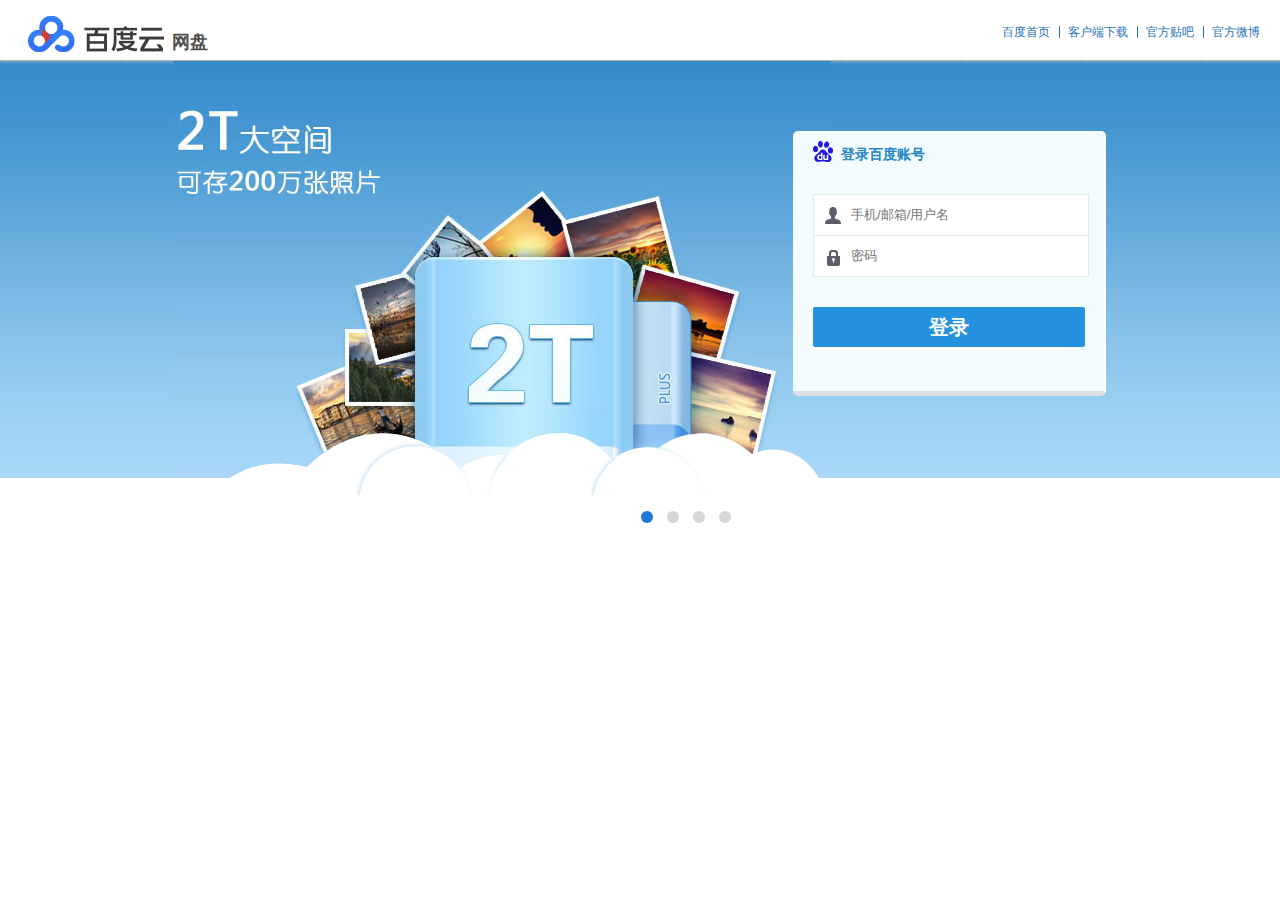
<file: index.html>
<!DOCTYPE html>
<html>
	<head>
		<meta charset="UTF-8">
		<title></title>
		<link rel="stylesheet" href="css/reset.css" />
		<link rel="stylesheet" href="css/public.css" />
		<link rel="stylesheet" href="css/login.css" />
	</head>
	<body>
		<header class="head clearfix">
			<div class="left fl">
				<a href="javascript:;" class="logo lBg fl">百度云</a>
				<a href="javascript:;" class="name fl">网盘</a>
			</div>
			<div class="right fr">
				<a href="http://www.baidu.com" target="_blank" class="fl">百度首页</a>
				<span class="line fl"></span>
				<a href="http://pan.baidu.com/download" target="_blank" class="fl">客户端下载</a>
				<span class="line fl"></span>
				<a href="http://tieba.baidu.com/f?kw=%B0%D9%B6%C8%CD%F8%C5%CC" target="_blank" class="fl">官方贴吧</a>
				<span class="line fl"></span>
				<a href="http://e.weibo.com/baiduwangpan" class="fl">官方微博</a>
			</div>
		</header>
		<section class="content">
			<div class="content_bg"></div>
			<div class="content_img">
				<ul class="imgBox">
					<li>
						<img src="img/yunbg1.jpg"/>
					</li>
					<li>
						<img src="img/yunbg2.jpg" />
					</li>
					<li>
						<img src="img/yunbg3.jpg"/>
					</li>
					<li>
						<img src="img/yunbg4.jpg" />
					</li>
				</ul>
				<div class="dot clearfix">
					<a href="javascript:;"></a>
					<a href="javascript:;"></a>
					<a href="javascript:;"></a>
					<a href="javascript:;"></a>
				</div>
			</div>
			<div class="cloud_bg lBg"></div>
			<div class="loginBox">
				<header class="loginBox_head clearfix">
					<span class="lBg fl"></span>
					<h4 class="fl">登录百度账号</h4>
				</header>
				<form class="login_info">
					<p>
						<input type="text" placeholder="手机/邮箱/用户名" class="username" />
						<span class="lBg uesername_icon"></span>
					</p>
					<p>
						<input type="text" placeholder="密码" class="password" />
						<span class="lBg password_icon"></span>
					</p>
					
				</form>
				<a href="javascript:;" class="login_btn">登录</a>
			</div>
		</section>
		<script src="js/common.js"></script>
		<script src="js/index.js"></script>
		<!--更改-->
		<!--<script src="js/login.js"></script>-->
	</body>
</html>
</file>
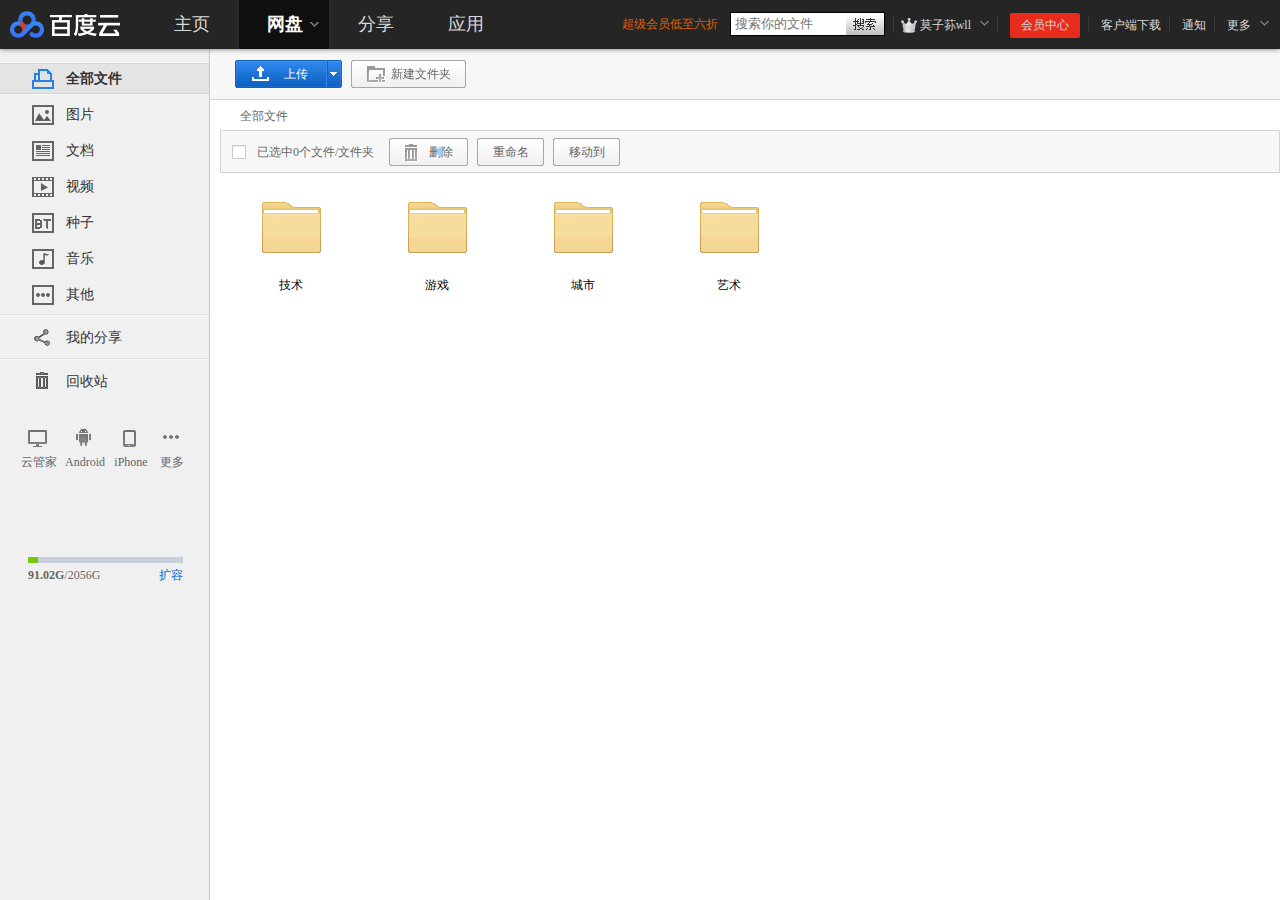
<file: index/bdy.html>
<!DOCTYPE html>
<html>
	<head>
		<meta charset="UTF-8">
		<title></title>
		<link rel="stylesheet" href="../css/reset.css" />
		<link rel="stylesheet" href="../css/public.css" />
		<link rel="stylesheet" href="../css/fixIE.css" />
		<link rel="stylesheet" href="../css/baiduyun.css" />
		<link rel="stylesheet" href="../css/dialog.css"/>
	</head>
	<body>
		<header class="head clearfix">
			<h1 class="head_title fl">
				<a href="javascript:;" class="bg">百度云</a>
			</h1>
			<ul class="head_nav fl">
				<li class="head_nav_list fl">
					<a href="javascript:;" class="head_nav_list_title">主页</a>
				</li>
				<!--网盘-->
				<li class="head_nav_list SkyDrive  borderset fl">
					<a href="javascript:;" class="head_nav_list_title clearfix">
						<span class="SkyDrive_title fl">网盘</span>
						<span class="title_icon bg fl ie_overflow"></span>
						<div class="box"></div>
					</a>
					<div class="SkyDrive_content clearfix">
						<a href="javascript:;" class="SkyDrive_content_app fl">
							<span class="icon icon1 bg fl"></span>
							<span class="sky_app_name fl">网盘</span>
						</a>
						<a href="javascript:;" class="SkyDrive_content_app fl">
							<span class="icon icon2 bg fl"></span>
							<span class="sky_app_name fl">通讯录</span>
						</a>
						<a href="javascript:;" class="SkyDrive_content_app fl">
							<span class="icon icon3 bg fl"></span>
							<span class="sky_app_name fl">通话记录</span>
						</a>
						<a href="javascript:;" class="SkyDrive_content_app fl">
							<span class="icon icon4 bg fl"></span>
							<span class="sky_app_name fl">短信</span>
						</a>
						<a href="javascript:;" class="SkyDrive_content_app fl">
							<span class="icon icon5 bg fl"></span>
							<span class="sky_app_name fl">相册</span>
						</a>
						<a href="javascript:;" class="SkyDrive_content_app fl">
							<span class="icon icon6 bg fl"></span>
							<span class="sky_app_name fl">文章</span>
						</a>
						<a href="javascript:;" class="SkyDrive_content_app fl">
							<span class="icon icon7 bg fl"></span>
							<span class="sky_app_name fl">记事本</span>
						</a>
						<a href="javascript:;" class="SkyDrive_content_app fl">
							<span class="icon icon8 bg fl"></span>
							<span class="sky_app_name fl">手机找回</span>
						</a>
						<a href="javascript:;" class="SkyDrive_content_app fl">
							<span class="icon icon9 bg fl"></span>
							<span class="sky_app_name fl">云直播</span>
						</a>
					</div>
				</li>
				<li class="head_nav_list fl">
					<a href="javascript:;" class="head_nav_list_title">分享</a>
				</li>
				<li class="head_nav_list fl">
					<a href="javascript:;" class="head_nav_list_title">应用</a>
				</li>
			</ul>
			<div class="head_right fr">
				<a href="javascript:;" class="node fl">超级会员低至六折</a>
				<form class="search fl">
					<input type="text" placeholder="搜索你的文件" />
					<a href="javascript:;" class="search_btn bg"></a>
					<!--<ul></ul>-->
				</form>
				<div class="other_info fl">
					<span class="line fl ie_overflow line1"></span>
					<div class="user_info fl">
						<a href="javascript:;" class="icon bg fl ie_overflow"></a>
						<a href="javascript:;" class="fl">
							<span class="user_name fl">莫子荪wll</span>
							<span class="list_icon bg ie_overflow fl"></span>
						</a>
						<div class="user_detail">
							<span class="triangle ie_overflow bg"></span>
							<a href="javascript:;">个人资料</a>
							<a href="javascript:;">购买容量</a>
							<a href="javascript:;">云冲印</a>
							<span class="hrline ie_overflow"></span>
							<a href="javascript:;" id="quit">退出</a>
						</div>
					</div>
					<span class="line fl ie_overflow"></span>
					<a href="javascript:;" class="fl vip_center">会员中心</a>
					<span class="line fl ie_overflow"></span>
					<a href="javascript:;" class="fl hoverud">客户端下载</a>
					<span class="line fl ie_overflow"></span>
					<a href="javascript:;" class="fl hoverud">通知</a>
					<span class="line fl ie_overflow"></span>
					<div class="head_right_more fl">
						<a href="javascript:;" class="fl user_info user_info_more">
							<span class="user_name fl">更多</span>
							<span class="list_icon bg ie_overflow fl"></span>
						</a>
						<div class="head_more user_detail">
							<span class="triangle ie_overflow bg"></span>
							<a href="javascript:;">开启https模式</a>
							<span class="hrline ie_overflow"></span>
							<a href="javascript:;">移动开放平台</a>
							<span class="hrline ie_overflow"></span>
							<a href="javascript:;">收藏工具</a>
							<a href="javascript:;">版本中心</a>
							<a href="javascript:;">帮助中心</a>
							<a href="javascript:;">问题反馈</a>
							<a href="javascript:;">服务协议</a>
							<a href="javascript:;">权利声明</a>
						</div>
					</div>
				</div>
			</div>
		</header>
		<section class="content clearfix">
			<!--左边内容-->
			<div class="left_content fl">
				<!--各类APP入口-->
				<ul class="menu_list">
					<li class="list_item active clearfix">
						<a href="javascript:;" class="item_href clearfix">
							<span class="icon icon1 bg fl"></span>
							<span class="text fl">全部文件</span>
						</a>
					</li>
					<li class="list_item clearfix">
						<a href="javascript:;" class="item_href clearfix">
							<span class="icon icon2 bg fl"></span>
							<span class="text fl">图片</span>
						</a>
					</li>
					<li class="list_item clearfix">
						<a href="javascript:;" class="item_href clearfix">
							<span class="icon icon3 bg fl"></span>
							<span class="text fl">文档</span>
						</a>
					</li>
					<li class="list_item clearfix">
						<a href="javascript:;" class="item_href clearfix">
							<span class="icon icon4 bg fl"></span>
							<span class="text fl">视频</span>
						</a>
					</li>
					<li class="list_item clearfix">
						<a href="javascript:;" class="item_href clearfix">
							<span class="icon icon5 bg fl"></span>
							<span class="text fl">种子</span>
						</a>
					</li>
					<li class="list_item clearfix">
						<a href="javascript:;" class="item_href clearfix">
							<span class="icon icon6 bg fl"></span>
							<span class="text fl">音乐</span>
						</a>
					</li>
					<li class="list_item clearfix">
						<a href="javascript:;" class="item_href clearfix">
							<span class="icon icon7 bg fl"></span>
							<span class="text fl">其他</span>
						</a>
					</li>
				</ul>
				<div class="sep_line ie_overflow"></div>
				<!--我的分享-->
				<ul class="menu_list my_share">
					<li class="list_item">
						<a href="javascript:;" class="item_href clearfix">
							<span class="icon icon8 bg fl"></span>
							<span class="text fl">我的分享</span>
						</a>
					</li>
				</ul>
				<div class="sep_line ie_overflow"></div>
				<!--回收站-->
				<ul class="menu_list recycle">
					<li class="list_item">
						<a href="javascript:;" class="item_href clearfix">
							<span class="icon icon9 bg fl"></span>
							<span class="text fl">回收站</span>
						</a>
					</li>
				</ul>
				<!--其他选择-更多-->
				<div class="side_options clearfix">
					<a href="javascript:;" class="opt_href fl">
						<span class="icon icon1 bg"></span>
						<span class="opt_text">云管家</span>
					</a>
					<a href="javascript:;" class="opt_href fl">
						<span class="icon icon2 bg"></span>
						<span class="opt_text">Android</span>
					</a>
					<a href="javascript:;" class="opt_href fl">
						<span class="icon icon3 bg"></span>
						<span class="opt_text">iPhone</span>
					</a>
					<div class="fl more_opt_box">
						<a href="javascript:;" class="opt_href href_more fl">
							<span class="icon icon4 bg"></span>
							<span class="opt_text">更多</span>
						</a>
						<div class="more_opt clearfix">
							<span class="triangle ie_overflow bg"></span>
							<div class="more_opt_left fl">
								<a href="javascript:;" class="fl more_opt_left_link">
									<span class="icon bg icon1"></span>
									<span class="more_opt_text">WP</span>
								</a>
								<a href="javascript:;" class="fl more_opt_left_link">
									<span class="icon bg icon2"></span>
									<span class="more_opt_text">iPad</span>
								</a>
								<a href="javascript:;" class="fl more_opt_left_link mac">
									<span class="icon bg icon3"></span>
									<span class="more_opt_text">Mac同步盘</span>
								</a>
							</div>
							<div class="more_opt_right fl">
								<img src="../img/code_icon.png" />
								<p>扫描二维码下载</p>
							</div>
						</div>
					</div>
				</div>
				<!--扩容-->
				<div class="container">
					<div class="container_img">
						<span class="container_now ie_overflow"></span>
					</div>
					<div class="container_des clearfix">
						<div class="container_des_left fl">
							<strong>91.02G</strong>
							<span>/</span>
							<span>2056G</span>
						</div>
						<a href="javascript:;" class="extend_space fr">扩容</a>
					</div>
				</div>
			</div>
			<!--内容区域-右边-->
			<div class="right_content fl">
				<ul class="contextmenu"></ul>
				<header class="head_main clearfix">
					<ul class="head_btns fl">
						<li class="fl head_btns_item">
							<a href="javascript:;" class="head_btns_itema upload bg fl">
								<span class="fl bg_begin bg"></span>
								<span class="fl text">上传</span>
								<span class="fl bg bg_end"></span>
								<input type="file" id="fileUpload" />
							</a>
							<!--<div class="upload_menu">
								<a href="javascript:;">上传文件</a>
								<a href="javascript:;">上传文件夹</a>
							</div>-->
						</li>
						<li class="fl head_btns_item">
							<a href="javascript:;" class="head_btns_itema create_nfile bg fl">
								<span class="fl bg_begin bg"></span>
								<span class="fl text">新建文件夹</span>
								<span class="fl bg bg_end"></span>
							</a>
						</li>
						<!--<li class="fl head_btns_item">
							<a href="javascript:;" class="head_btns_itema create_nfile off_dld bg fl">
								<span class="fl bg_begin bg"></span>
								<span class="fl text">离线下载</span>
								<span class="fl bg bg_end"></span>
							</a>
						</li>-->
					</ul>
					<!--<div class="head_showtype fr">查看方式切换
						<a href="javascript:;" class="list_switch fl bg" id="showlist"></a>
						<a href="javascript:;" class="icon_switch fl bg" id="showicon"></a>
					</div>-->
				</header>
				<div class="right_main">
					<div class="rm_head clearfix">
						<div class="left fl">
							<p class="file_catalog">
								<span class="all">全部文件</span>
								<!--<a href="javascript:;">上一级</a>
								<a href="javascript:;">全部文件</a>-->
							</p>
						</div>
						<!--<div class="onload_num fr">已全部加载，共<span class="fileNum">13</span>个</div>-->
					</div>
					<div class="rm_content">
						<div class="file_handle clearfix">
							<span class="select_all bg fl"></span>
							<div class="handle_list fl">
								<p class="select_node fl">已选中<span>0</span>个文件/文件夹</p>
								<ul class="head_btns fl">
									<!--<li class="fl head_btns_item">
										<a href="javascript:;" class="head_btns_itema create_nfile fshare bg fl">
											<span class="fl bg_begin bg"></span>
											<span class="fl text">分享</span>
											<span class="fl bg bg_end"></span>
										</a>
									</li>-->
									<!--<li class="fl head_btns_item">
										<a href="javascript:;" class="head_btns_itema create_nfile fupload bg fl">
											<span class="fl bg_begin bg"></span>
											<span class="fl text">下载</span>
											<span class="fl bg bg_end"></span>
										</a>
									</li>-->
									<li class="fl head_btns_item deletaBtn">
										<a href="javascript:;" class="head_btns_itema create_nfile fdelete bg fl">
											<span class="fl bg_begin bg"></span>
											<span class="fl text">删除</span>
											<span class="fl bg bg_end"></span>
										</a>
									</li>
									<li class="fl head_btns_item class
										rename">
										<a href="javascript:;" class="head_btns_itema create_nfile bg fl">
											<span class="fl bg"></span>
											<span class="fl text">重命名</span>
											<span class="fl bg bg_end"></span>
										</a>
									</li>
									<!--<li class="fl head_btns_item copyFile">
										<a href="javascript:;" class="head_btns_itema create_nfile bg fl">
											<span class="fl bg"></span>
											<span class="fl text">复制到</span>
											<span class="fl bg bg_end"></span>
										</a>
									</li>-->
									<li class="fl head_btns_item moveFile">
										<a href="javascript:;" class="head_btns_itema create_nfile bg fl">
											<span class="fl bg"></span>
											<span class="fl text">移动到</span>
											<span class="fl bg bg_end"></span>
										</a>
									</li>
								</ul>
							</div>
						</div>
						<div class="file_box_wrap">
							<ul class="file_box clearfix">
							<!--<li class="file_list fl">
								<a href="javascript:;" class="file_a">
									<img src="../img/file_img.png" />
									<span class="bg"></span>
								</a>
								<a href="javascript:;" class="confirm_name">文件名</a>
								<div class="modify_name">
									<input type="text" class="textName" />
									<span class="bg confBtn"></span>
									<span class="bg cancelBtn"></span>
								</div>
							</li>-->
							</ul>
						</div>
					</div>
				</div>
			</div>
		</section>
		<div class="drag_select"></div>
		<div class="dialog">
			<header class="dialog_head clearfix">
				<h4 class="fl"></h4>
				<a href="javascript:;" class="closeBtn fr">关闭</a>
			</header>
			<div class="dialog_content">
				<h4 class="allFileBtn">+所有文件</h4>
				<ul class="firstFile"></ul>
			</div>
			<div class="foot_btn">
				<!--<a href="javascript:;" class="foot">新建文件夹</a>-->
				<a href="javascript:;" class="foot_confirm_btn">确定</a>
				<a href="javascript:;" class="foot_cancel_btn">取消</a>
			</div>
		</div>
		<div class="mark"></div>
		<script src="../js/data.js"></script>
		<script src="../js/common.js"></script>
		<script src="../js/tool.js"></script>
		<script src="../js/bdy.js"></script>
	</body>
</html>
</file>
<file: css/public.css>
.clearfix{
	*zoom: 1;
}
.clearfix:after{
	content: "";
	display: block;
	clear: both;
}
body{
	font-size: 12px;
}
.fl{
	float: left;
}
.fr{
	float: right;
}
.bg{
	background-image: url(../img/bg.png);
	background-repeat: no-repeat;
}
.lBg{
	background-image: url(../img/login.png);
	background-repeat: no-repeat;
}
.borderset{
	border-left: 2px solid #2a2b2d;
	border-right: 2px solid #2a2b2d;
}
</file>
<file: css/login.css>
/*头部*/
.head{
	height: 60px;
	border-bottom: 1px solid #b3b3b3;
}
.head .left .logo{
	width: 139px;
	height: 0;
	padding-top: 36px;
	overflow: hidden;
	margin: 16px 5px 0 28px;
	background-position: 0 0;
}
.head .left .name{
	font-size: 18px;
	line-height: 36px;
	margin-top: 24px;
	color: #504f50;
	font-family: "微软雅黑";
	font-weight: bold;
}
.head .right{
	font-size: 12px;
	line-height: 56px;
	padding-top: 4px;
	margin-right: 20px;
}
.head .right a{
	color: #2974b6;
}
.head .right a:hover{
	text-decoration: underline;
}
.head .right .line{
	width: 1px;
	height: 12px;
	background-color: #2974b6;
	margin: 22px 8px 0 9px;
}
/*内容部分*/
.content{
	/*overflow: hidden;*/
	position: relative;
}
.content .content_bg{
	height: 417px;
	background: url(../img/content_bg.png) repeat-x;
}
.content .content_img{
	width: 658px;
	height: 462px;
	position: absolute;
	left: 173px;
	top: 0;
	/*overflow: hidden;*/
}
.content_img .imgBox{
	height:417px;
	position: absolute;
	left: 0;
	top: 0;
}
.imgBox li{
	transition: 1.5s;
	position: absolute;
	left: 0;
	top: 0;
	opacity: 0;
}
.content_img .dot{
	position: absolute;
	bottom: 0px;
	right: 86px;
	z-index: 2;
}
.dot a{
	width: 12px;
	height: 12px;
	border-radius: 6px;
	background-color: #d6d6d6;
	float: left;
	margin-right: 14px;
}
.dot a:hover{
	background-color: #1e77d6;
}
.content .cloud_bg{
	width: 604px;
	height: 81px;
	background-position: -356px -110px;
	position: absolute;
	left: 217px;
	top: 372px;
}
/*登录框*/
.content .loginBox{
	width: 291px;
	height: 250px;
	padding: 10px 0 0 20px;
	border-right: 2px solid #ffffff;
	border-bottom: 5px solid #dbe1e6;
	border-radius: 5px;
	background-color: #f3fcff;
	position: absolute;
	right: 174px;
	top: 70px;
}
.loginBox .loginBox_head{
	
}
.loginBox_head span{
	width: 20px;
	height: 21px;
	background-position: 0 -37px;
	display: inline-block;
	margin-right: 8px;
}
.loginBox_head h4{
	font-size: 14px;
	color: #2486c4;
	padding-top: 5px;
}
.loginBox .login_info{
	margin-top: 30px;
	width: 274px;
	height: 81px;
	border: 1px solid #e7e7e7;
	position: relative;
}
.login_info input{
	border: none;
	width: 237px;
	height: 20px;
	line-height: 20px;
	padding: 10px 0 10px 37px;
	border-bottom: 1px solid #e7e7e7;
}
.loginBox .login_btn{
	width: 272px;
	height: 40px;
	border-radius: 2px;
	background-color: #2592e0;
	color: #FFFFFF;
	line-height: 40px;
	font-size: 20px;
	font-family: "微软雅黑";
	font-weight: bold;
	text-align: center;
	display: inline-block;
	margin-top: 30px;
}
.login_info span{
	width: 16px;
	height: 17px;
	position: absolute;
	left: 11px;
}
.login_info .uesername_icon{
	background-position: -22px -37px;
	top: 12px;
}
.login_info .password_icon{
	background-position: -40px -37px;
	top: 54px;
}
/*底部*/
</file>
<file: css/fixIE.css>
.ie_overflow{
	*overflow: hidden;
}
.head .head_title{
	*display: inline;
}
.search .search_btn{
	*right: 4px;
	*top: 2px;
}
.user_detail .triangle{
	*top: -6px;
}
.user_detail a{
	*text-indent: 0px;
	*padding-left: 20px;
	*width: 94px;
	*zoom: 1;
	*display: inline;
}
</file>
<file: css/baiduyun.css>
/*头部*/
html,body{
	height: 100%;
}
body{
	flex-direction: column;
	display: flex;
	min-width: 1000px;
	overflow: hidden;
}
.head{
	width: 100%;
	height: 49px;
	background-color: #252525;
	box-shadow: 0 0px 5px #6c6c6c;
	position: relative;
	z-index: 2;
}
.head .head_title{
	width: 110px;
	height: 27px;
	margin: 11px 27px 0 10px;
}
.head_title a{
	width: 110px;
	height: 0px;
	padding-top: 27px;
	overflow: hidden;
	background-position: 0 0;
	display: block;
}
.head .head_nav{
	width: 364px;
	height: 49px;
	font-size: 18px;
	font-family: "微软雅黑";
}
.head_nav .head_nav_list{
	width: 90px;
	height: 49px;
}
.head_nav_list .head_nav_list_title{
	line-height: 49px;
}
.head_nav .SkyDrive{
	position: relative;
	background-color: #0f0f0f;
	font-weight: bold;
}
.head_nav .SkyDrive a{
	color: #fff;
}
.head_nav_list a{
	width: 90px;
	height: 49px;
	text-align: center;
	display: inline-block;
}
.head_nav_list .SkyDrive_title{
	margin-left: 28px;
}
.head_nav_list a .title_icon{
	width: 9px;
	height: 5px;
	background-position: -10px -47px;
	margin: 22px 0 0 7px;
}
.head_nav_list .box{
	width: 100px;
	height: 100px;
	background-color: red;
	display: none;
}
/*网盘内容开始*/
.SkyDrive .SkyDrive_content{
	width: 594px;
	height: 74px;
	padding: 17px 26px 17px 22px;
	background-color: #f6f6f9;
	border: 1px solid #afafaf;
	border-top: none;
	border-radius: 2px;
	box-shadow: 0px 0px 5px #f6f6f9;
	position: absolute;
	top: 48px;
	left: -87px;
	display: none;
}
.SkyDrive_content .SkyDrive_content_app{
	width: 66px;
	height: 74px;
	border-radius: 2px;
}
.SkyDrive_content .SkyDrive_content_app:hover{
	background-color: #e0e1e5;
}
.SkyDrive_content_app .icon{
	width: 35px;
	height: 38px;
	margin: 8px 15px 0 16px;
}
.SkyDrive .SkyDrive_content_app .sky_app_name{
	width: 66px;
	height: 20px;
	line-height: 20px;
	font-size: 12px;
	text-align: center;
	color: #333333;
}
.SkyDrive_content_app .icon1{
	background-position: 0 -80px;
}
.SkyDrive_content_app .icon2{
	background-position: 0 -118px;
}
.SkyDrive_content_app .icon3{
	background-position: 0 -156px;
}
.SkyDrive_content_app .icon4{
	background-position: 0 -194px;
}
/*网盘hover效果*/
.head_nav .head_nav_list:hover{
	background-color: #0f0f0f;
}
.head_nav .SkyDrive:hover{
	background-color: #F6F6F9;
}
.head_nav .SkyDrive:hover a{
	color: #333;
}
.SkyDrive:hover .SkyDrive_content{
	display: block;
}
.head_nav .SkyDrive:hover .title_icon{
	background-position: 0 -29px;
}
/*网盘内容结束*/
.SkyDrive_content_app .icon5{
	background-position: 0 -232px;
}
.SkyDrive_content_app .icon6{
	background-position: 0 -270px;
}
.SkyDrive_content_app .icon7{
	background-position: 0 -308px;
}
.SkyDrive_content_app .icon8{
	background-position: 0 -346px;
}
.SkyDrive_content_app .icon9{
	background-position: 0 -384px;
}
/*头部右边部分内容*/
.head .head_right{
	height: 49px;
}
.head_right .node{
	line-height: 49px;
	color: #e15f00;
	font-size: 12px;
	margin-right: 12px;
}
.head_right .node:hover{
	text-decoration: underline;
}
.head_right .search{
	margin-top: 12px;
	position: relative;
}
.search input{
	width: 153px;
	height: 22px;
	line-height: 22px;
	text-indent: 4px;
	border: 1px solid #000;
	float: left;
}
.search .search_btn{
	width: 38px;
	height: 22px;
	background-position: 0 -55px;
	position: absolute;
	right: 1px;
	bottom: 1px;
}
.search ul{
	width: 143px;
	position: absolute;
	left: 1px;
	top: 22px;
	background-color: #EBEBEC;
	padding: 5px;
}
.search ul li{
	line-height: 30px;
}
.search ul li:hover{
	background-color: papayawhip;
}
.head_right .other_info{
	padding-top: 1px;
	height: 48px;
	line-height: 48px;
	font-size: 12px;
	position: relative;
}
.other_info .line{
	width: 1px;
	height: 16px;
	background-color: #393939;
	margin: 15px 12px 0 8px;
}
.other_info .user_info{
	position: relative;
}
.other_info .user_info_more{
	margin-right: 11px;
	position: relative;
}
.other_info .user_info_more:hover +.user_detail{
	display: block;
}
.user_info .user_name{
	height: 48px;
	line-height: 48px;
}
.user_info .icon{
	width: 16px;
	height: 15px;
	background-position: -35px -32px;
	margin: 17px 3px 0 -5px;
}
.user_info .list_icon{
	width: 9px;
	height: 5px;
	background-position:0 -47px;
	margin: 20px 0 0 9px;
}
.user_info .user_detail{
	width: 114px;
	height: 147px;
	padding-top: 12px;
	background-color: #f6f6f9;
	border: 1px solid #afafaf;
	border-top: none;
	border-radius: 2px;
	box-shadow: 0 2px 4px rgba(0,0,0,.2);
	position: absolute;
	top: 38px;
	left: 5px;
	display: none;
}
.user_detail .triangle{
	width: 14px;
	height: 7px;
	background-position: -41px -55px;
	position: absolute;
	top: -7px;
	right: 31px;
}
.user_detail a{
	width: 114px;
	height: 30px;
	line-height: 30px;
	text-align: center;
	color: #888888;
	display: block;
	margin-bottom: 4px;
}
.user_detail .hrline{
	width: 92px;
	height: 1px;
	background-color: #ebebec;
	border-bottom: 1px solid #fff;
	display: block;
	margin: 1px 0 4px 11px;
}
.other_info .user_info:hover .user_detail{
	display: block;
}
.user_info .user_detail a:hover{
	background: #e0e1e5;
	color: #333333;
}
.other_info .vip_center{
	width: 70px;
	height: 25px;
	line-height: 25px;
	text-align: center;
	background-color: #e82b1a;
	margin-top: 12px;
	border-radius: 2px;
}
.other_info .vip_center:hover{
	color: #fff;
}
.other_info .hoverud:hover{
	color: #fff;
	text-decoration: underline;
}
/*头部更多部分开始*/
.other_info .head_more{
	width: 114px;
	height: 291px;
	padding-top: 12px;
	background-color: #f6f6f9;
	border: 1px solid #afafaf;
	border-top: none;
	border-radius: 2px;
	box-shadow: 0 2px 4px rgba(0,0,0,.2);
	position: absolute;
	top: 38px;
	right: -12px;
	display: none;
}
.head_more .triangle{
	right: 8px;
}
.head_right .head_right_more:hover .user_detail{
	display: block;
}
.head_right_more .user_detail a:hover{
	color: #333;
	background-color: #e0e1e5;
}
/*头部更多部分结束*/
/*内容开始*/
.content{
	flex: 1;
	position: relative;
}
/*左边内容开始*/
.content .left_content{
	width: 209px;
	padding-top: 13px;
	border-right: 1px solid #c6c8cc;
	background-color: #f0f0f0;
	position: absolute;
	top: 0;
	bottom: 0;
}
.left_content .menu_list{
	height: 252px;
}
.menu_list .list_item{
	height: 31px;
	border-top: 1px solid #f7f7f7;
	border-bottom: 1px solid #f7f7f7;
	border-color: #f0f0f0;
	margin-bottom: 3px;
	*vertical-align: top;
}
.menu_list .active{
	background-color: #e4e4e4;
	border-color: #f7f7f7;
}
.menu_list .active .item_href{
	border-color: #d2d2d2;
	font-weight: bold;
}
.list_item .item_href{
	width: 209px;
	height: 29px;
	line-height: 29px;
	border-top: 1px solid #d2d2d2;
	border-bottom: 1px solid #d2d2d2;
	border-color: #f0f0f0;
	font-size: 14px;
	color: #333333;
	display: inline-block;
}
.item_href .icon{
	width: 22px;
	height: 20px;
	margin: 5px 12px 0 32px;
}
.item_href .icon1{
	background-position: -40px -254px;
}
.item_href .icon2{
	background-position: -40px -105px;
}
.item_href .icon3{
	background-position: -40px -130px;
}
.item_href .icon4{
	background-position: -40px -155px;
}
.item_href .icon5{
	background-position: -40px -179px;
}
.item_href .icon6{
	background-position: -40px -204px;
}
.item_href .icon7{
	background-position: -40px -229px;
}
/*我的分享*/
.left_content .my_share{
	height: 37px;
}
.left_content .sep_line{
	width: 209px;
	height: 0;
	border-top: 1px solid #dce1e6;
	border-bottom: 1px solid #f7f9fb;
	margin-bottom: 5px;
}
.item_href .icon8{
	background-position: -62px -32px;
}
/*回收站*/
.left_content .recycle{
	height: 36px;
	margin-bottom: 27px;
}
.recycle .icon9{
	background-position: -62px -82px;
}
.left_content .side_options{
	height: 48px;
	padding-left: 18px;
	position: relative;
}
.left_content .side_options .opt_href{
	width: 42px;
	color: #656565;
	font-size: 12px;
	margin-right: 4px;
}
.left_content .side_options .href_more{
	width: 32px;
	position: relative;
}
.opt_href .icon{
	width: 19px;
	height: 20px;
	display: block;
	margin: 0 13px 0 10px;
}
.opt_href .icon1{
	background-position: -65px -130px;
}
.opt_href .icon2{
	background-position: -65px -155px;
}
.opt_href .icon3{
	background-position: -65px -180px;
}
.opt_href .icon4{
	margin-left: 7px;
	background-position: -65px -205px;
}
.opt_href .opt_text{
	width: 42px;
	height: 28px;
	line-height: 28px;
	display:block;
	text-align: center;
	vertical-align: top;
}
.href_more .opt_text{
	width: 32px;
}
.side_options .more_opt_box{
	position: relative;
}
.more_opt_box .more_opt{
	width: 300px;
	height: 90px;
	padding-top: 23px;
	border: 1px solid #c6c6c6;
	background-color: #f9f9f9;
	box-shadow: 0 3px 5px rgba(0,0,0,0.4);
	position: absolute;
	left: 32px;
	top: -49px;
	display: none;
	z-index: 2;
}
.more_opt .triangle{
	width: 8px;
	height: 13px;
	background-position: -88px -114px;
	position: absolute;
	left: -8px;
	top: 51px;
}
.more_opt .more_opt_left{
	width: 191px;
	height: 48px;
	padding: 16px 0 0 10px;
}
.more_opt_left .more_opt_left_link{
	width: 50px;
	height: 48px;
	margin-right: 4px;
}
.more_opt_left .more_opt_left_link.mac{
	width: 60px;
}
.more_opt_left .more_opt_left_link .icon{
	width: 30px;
	height: 20px;
	margin: 0 auto;
	display: block;
}
.more_opt_left .more_opt_left_link .icon.icon1{
	background-position: -65px -228px;
}
.more_opt_left .more_opt_left_link .icon.icon2{
	background-position: -65px -254px;
}
.more_opt_left .more_opt_left_link .icon.icon3{
	background-position: -65px -279px;
}
.more_opt_left .more_opt_left_link .more_opt_text{
	height: 28px;
	line-height: 28px;
	text-align: center;
	font-size: 12px;
	color: #656565;
	display: block;
}
.more_opt .more_opt_right{
	width: 99px;
	height: 90px;
}
.more_opt_right img{
	margin-left: 16px;
	margin-bottom: 1px;
}
.more_opt_right p{
	height: 34px;
	line-height: 34px;
	font-size: 12px;
	font-weight: bold;
	color: #666666;
}
.menu_list .list_item:hover{
	background-color: #e9e9e9;
	border-color: #f4f4f4;
}
.menu_list .list_item:hover a{
	border-color: #e1e1e1;
}
.menu_list .active:hover{
	background-color: #e3e3e3;
	border-color: #f8f8f8;
}
.menu_list .active:hover a{
	border-color: #d2d2d2;
}
.menu_list .list_item:hover .icon2{
	background-position: -40px -279px;
}
.menu_list .list_item:hover .icon3{
	background-position: -40px -304px;
}
.menu_list .list_item:hover .icon4{
	background-position: -40px -329px;
}
.menu_list .list_item:hover .icon5{
	background-position: -40px -354px;
}
.menu_list .list_item:hover .icon6{
	background-position: -40px -379px;
}
.menu_list .list_item:hover .icon7{
	background-position: -40px -404px;
}
.menu_list .list_item:hover .icon8{
	background-position: -62px -57px;
}
.menu_list .list_item:hover .icon9{
	background-position: -62px -107px;
}
.side_options .opt_href:hover{
	color: #237de2;
}
.side_options .opt_href:hover .icon1{
	background-position: -86px -130px;
}
.side_options .opt_href:hover .icon2{
	background-position: -86px -155px;
}
.side_options .opt_href:hover .icon3{
	background-position: -86px -180px;
}
.side_options .opt_href:hover .icon4{
	background-position: -86px -205px;
}
.more_opt_box:hover .more_opt{
	display: block;
}
.more_opt_left .more_opt_left_link:hover .more_opt_text{
	color: #237de2;
}
.more_opt_left .more_opt_left_link:hover .icon1{
	background-position: -66px -304px;
}
.more_opt_left .more_opt_left_link:hover .icon2{
	background-position: -66px -329px;
}
.more_opt_left .more_opt_left_link:hover .icon3{
	background-position: -66px -354px;
}
/*云盘容量*/
.left_content .container{
	width: 155px;
	margin: 81px 0 0 28px;
}
.container .container_img{
	width: 155px;
	height: 6px;
	background-color: #c6cfda;
	position: relative;
}
.container_img .container_now{
	width: 10px;
	height: 6px;
	background-color: #74c709;
	position: absolute;
	layout-flow: 0;
	top: 0;
}
.container .container_des{
	height: 24px;
	line-height: 24px;
	font-size: 0px;
	color: #666666;
}
.container_des span,.container_des strong{
	font-size: 12px;
}
.container_des .extend_space{
	font-size: 12px;
	color: #0066cc;
}
/*左边内容结束*/
/*右边内容开始*/
.content .right_content{
	position: absolute;
	top: 0;
	right: 0;
	bottom: 0;
	left: 210px;
}
/*右边头部*/
.right_content .head_main{
	height: 39px;
	border-bottom: 1px solid #d2d2d2;
	background-color: #f7f7f7;
	padding: 11px 0 0 25px;
	position: relative;
	z-index: 1;
}
.head_main .head_btns{
	height: 28px;
	line-height: 28px;
	font-size: 12px;
}
.head_btns .head_btns_item{
	margin-right: 9px;
	position: relative;
}
.head_btns_item .head_btns_itema{
	height: 28px;
	padding-left: 16px;
	background-position: -118px -66px;
}

.upload input{
	position: absolute;
	left: 0;
	top: 0;
	opacity: 0;
}

.head_btns .head_btns_item .head_btns_itema.upload{
	background-position: -118px 0px;
}
.head_btns .head_btns_item .head_btns_itema.upload:hover{
	background-position: -118px -34px;
}
.head_btns .head_btns_item .head_btns_itema.upload:hover .bg_end{
	background-position: -290px -34px;
}
.head_btns_item .head_btns_itema.upload .bg_begin{
	width: 20px;
	height: 18px;
	margin: 6px 4px 0 0;
	background-position: -118px -130px;
}
.head_btns_item .head_btns_itema .text{
	color: #666666;
}
.head_btns_item .head_btns_itema.upload .text{
	color: #fff;
	width: 42px;
	text-align: center;
}
.head_btns_item .head_btns_itema .bg_end{
	width: 25px;
	height: 28px;
	background-position: -290px 0px;
}
.head_btns_item .upload_menu{
	width: 104px;
	height: 48px;
	border: 1px solid #aaaaaa;
	background-color: #fff;
	position: absolute;
	left: 0;
	top: 28px;
	display: none;
}
.head_btns_item .upload_menu a{
	display: block;
	line-height: 24px;
	text-align: center;
	color: #666666;
}
.head_btns_item .upload_menu a:hover{
	background-color: #e4eefe;
}
.head_btns_item:hover .upload_menu{
	display: block;
}
.head_btns_item:hover .upload_menu.fsy_menu{
	z-index: 2;
}
.head_btns .head_btns_item .head_btns_itema:hover{
	background-position: -118px -99px;
}
.head_btns_item .head_btns_itema .bg_begin{
	width: 20px;
	height: 18px;
	margin: 6px 4px 0 0;
	background-position: -187px -130px;
}
.head_btns_item .head_btns_itema.create_nfile:hover .bg_begin{
	background-position: -165px -130px;
}
.head_btns_item .head_btns_itema.create_nfile .bg_end{
	width: 15px;
	height: 28px;
	background-position: -300px -66px;
}
.head_btns_item .head_btns_itema.create_nfile:hover .bg_end{
	background-position: -300px -99px;
}
.head_btns_item .head_btns_itema.off_dld .bg_begin{
	background-position: -141px -130px;
}
.head_btns_item .head_btns_itema.off_dld:hover .bg_begin{
	background-position: -211px -130px;
}
.head_btns_item .my_device .bg_begin{
	background-position: -236px -130px;
	margin-right: 5px;
}
.head_btns_item .head_btns_itema.my_device:hover .bg_begin{
	background-position: -259px -130px;
}
.head_btns_item .head_btns_itema.my_device .bg_end{
	width: 26px;
	background-position: -289px -154px;
}
.head_btns_item .head_btns_itema.my_device:hover .bg_end{
	background-position: -289px -188px;
}
.head_btns_item .my_device_menu{
	width: 112px;
}
.head_main .head_showtype{
	margin-right: 18px;
}
.head_main .head_showtype a{
	width: 32px;
	height: 28px;
}
.head_main .head_showtype .list_switch{
	background-position: -118px -224px;
}
.head_main .head_showtype .icon_switch{
	background-position: -152px -224px;
}
/*右边头部结束*/
/*右边主体开始*/
.right_content .right_main{
	padding-left: 10px;
	position: absolute;
	left: 10px;
	top: 51px;
	right: 0;
	bottom: 0;
}
.right_main .rm_head{
	height: 28px;
	line-height: 28px;
	padding: 2px 20px 0 10px;
	font-size: 12px;
	color: #666666;
}
.file_catalog a{
	color: #0066cc;
}
.file_catalog #all_link{
	/*display: none;*/
}
.right_main .rm_content{
	position: absolute;
	left: 0;
	top: 30px;
	right: 0;
	bottom: 0;
}
.rm_content .file_handle{
	height: 34px;
	padding-top: 7px;
	border: 1px solid #d2d2d2;
	border-radius: 1px;
	background-color: #f7f7f7;
	margin-bottom: 4px;
}
.file_handle .select_all{
	width: 14px;
	height: 14px;
	margin: 7px 11px;
	background-position: -118px -253px;
}
.file_handle .handle_list{
	line-height: 28px;
	color: #666666;
	font-family: tahoma;
}
.handle_list .select_node{
	margin-right: 15px;
}
.head_btns_item .head_btns_itema.fshare .bg_begin{
	background-position: -118px -268px;
}
.head_btns_item .head_btns_itema.fshare:hover .bg_begin{
	background-position: -118px -287px;
}
.head_btns_item .head_btns_itema.fupload .bg_begin{
	background-position: -140px -268px;
}
.head_btns_item .head_btns_itema.fupload:hover .bg_begin{
	background-position: -140px -287px;
}
.head_btns_item .head_btns_itema.fdelete .bg_begin{
	background-position: -162px -268px;
}
.head_btns_item .head_btns_itema.fdelete:hover .bg_begin{
	background-position: -162px -287px;
}
.head_btns_item .head_btns_itema.fsky .bg_begin{
	background-position: -184px -268px;
}
.head_btns_item .head_btns_itema.fsky:hover .bg_begin{
	background-position: -184px -287px;
}
.head_btns_item .fsy_menu{
	width: 136px;
}
.fsy_menu span{
	display: block;
	line-height: 24px;
	text-align: center;
	color: #b3b3b3;
}
/*右键菜单*/
.contextmenu{
	min-width: 100px;
	border: 1px solid #979797;
	background-color: #f0f0f0;
	position: fixed;
	display: none;
}
.contextmenu li{
	line-height: 26px;
	font-size: 14px;
	text-indent: 10px;
	margin-left: 4px;
}
.contextmenu li:hover{
	background-color: #9ebade;
	color: #fff;
}

/*文件夹部分*/
.rm_content .file_box_wrap{
	position: absolute;
	left: 0;
	right: 0;
	top: 47px;
	bottom: 0;
	overflow: auto;
}
.rm_content .file_box{
	position: absolute;
	left: 0;
	top: 0;
}
.file_box .file_list{
	width: 142px;
	height: 126px;
	margin-right: 4px;
}
.file_box .file_list .file_a{
	width: 90px;
	height: 92px;
	border: 2px solid #fff;
	margin: 0 auto;
	display: block;
	position: relative;
	background-color: #fff;
}
.file_box .file_list .file_a img{
	margin: 23px 0 0 16px;
	width: 59px;
	height: 51px;
}
.file_box .file_list .file_a span{
	width: 18px;
	height: 18px;
	position: absolute;
	left: -2px;
	top: -2px;
	background-position: -99px -228px;
	display: none;
}
.file_list .confirm_name{
	max-width: 120px;
	overflow: hidden;
	white-space:nowrap;
	text-overflow:ellipsis;
	height: 24px;
	line-height: 24px;
	color: #000000;
	text-align: center;
	display: block;
	margin: 0 auto;
}
.file_list .confirm_name:hover{
	text-decoration: underline;
}
.modify_name .textName{
	width: 80px;
	height: 20px;
	vertical-align: top;
	padding-left: 3px;
	border: 1px solid #C6CFDA;
	margin-right: 2px;
}
.modify_name span{
	width: 22px;
	height: 21px;
	display: inline-block;
}
.modify_name .confBtn{
	background-position: -96px -267px;
	margin-right: 1px;
}
.modify_name .cancelBtn{
	background-position: -96px -289px;
}

/*右边主体结束*/


/*右边内容结束*/
/*内容结束*/

/*.drag_select{
	
}*/


/*响应式布局*/
@media all and (max-width:1190px){
	.head_right .node{
		display: none;
	}
}
@media all and (max-width:1100px){
	.head_right .search{
		display: none;
	}
	.other_info .line1{
		display: none;
	}
}
</file>
<file: css/dialog.css>
.dialog{
	width: 500px;
	background-color: #fff;
	border: 3px solid #999999;
	border-radius: 2px;
	position: absolute;
	left: 400px;
	top: 200px;
	z-index: 100;
	display: none;
}
.dialog .dialog_head{
	height: 40px;
	line-height: 40px;
	border-bottom: 1px solid #d3d3d3;
	background-color: #fbfbfb;
	padding: 0 10px;
}
.dialog_head a{
	color: #333333;
}
.dialog .dialog_content{
	height: 250px;
	overflow: auto;
	border: 1px solid #979797;
	margin: 5px;
	background-color: #F3FCFF;
}
.dialog h4{
	line-height: 32px;
}
.dialog ul{
	display: none;
}
.dialog li{
	line-height: 32px;
	padding-left: 30px;
}
.dialog .dialog_content h4:hover{
	background-color: #9EBADE;
}
.mark{
	background-color: #000000;
	opacity: 0.1;
	position: absolute;
	left: 0;
	right: 0;
	top: 0;
	bottom: 0;
	z-index: 1;
}
.show{
	display: block;
}
.mark{
	display: none;
}
.foot_btn{
	text-align: center;
	font-size: 14px;
	padding: 5px 0;
}
.foot_btn a{
	height: 30px;
	line-height: 30px;
	padding: 0 30px;
	background-color: #ebacac;
	border: 1px solid #adacac;
	color: #666666;
	display: inline-block;
}
</file>
